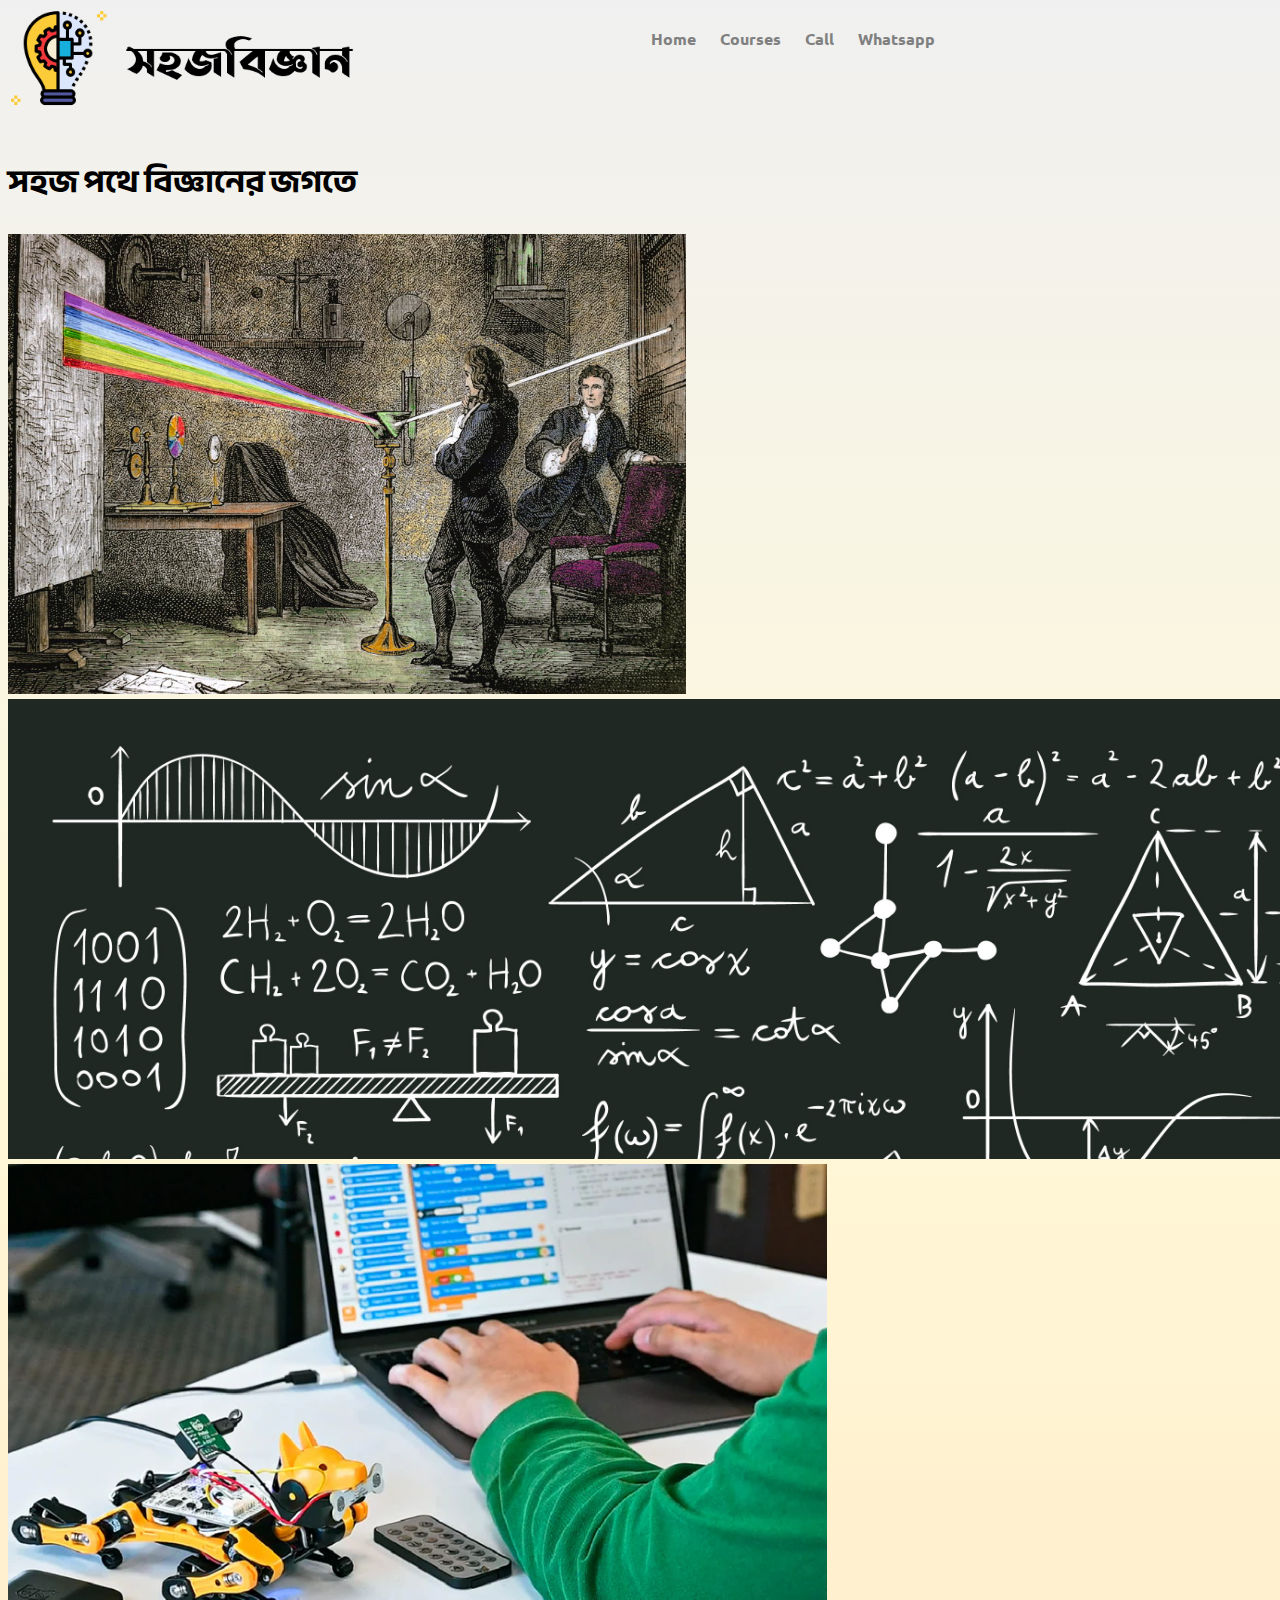
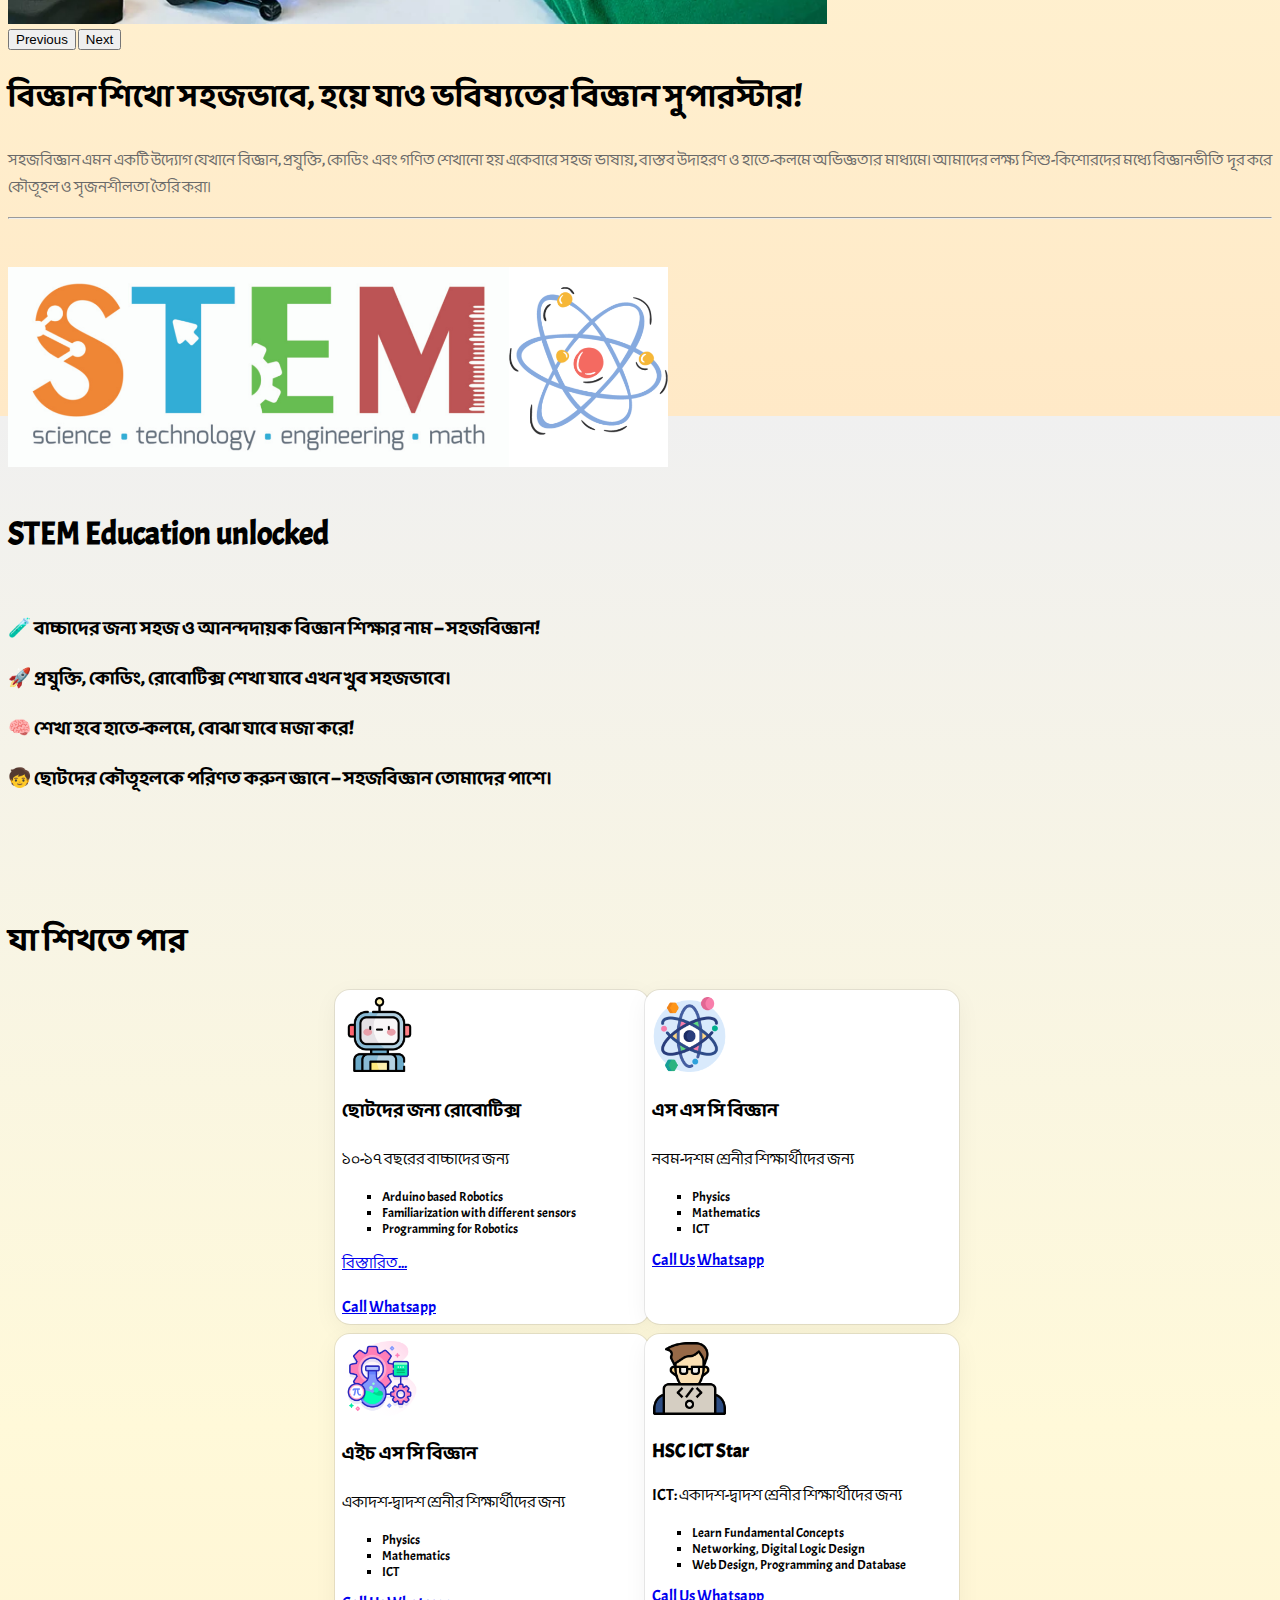
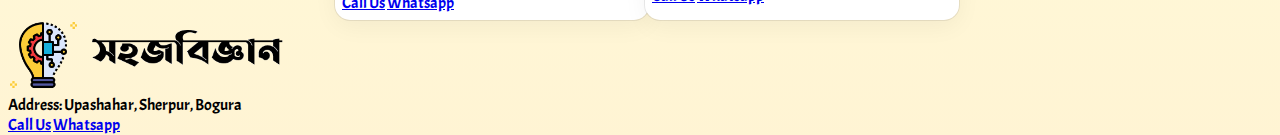
<file: index.html>
<!DOCTYPE html>
<html>
<head>
	<meta charset="utf-8">
	<meta name="viewport" content="width=device-width, initial-scale=1">
	<title>সহজ বিজ্ঞান</title>
	<link rel="icon" href="icc.ico" type="image/x-icon">
	<link href="https://cdn.jsdelivr.net/npm/bootstrap@5.3.7/dist/css/bootstrap.min.css" rel="stylesheet" integrity="sha384-LN+7fdVzj6u52u30Kp6M/trliBMCMKTyK833zpbD+pXdCLuTusPj697FH4R/5mcr" crossorigin="anonymous">
	<script src="https://cdn.jsdelivr.net/npm/bootstrap@5.3.7/dist/js/bootstrap.bundle.min.js" integrity="sha384-ndDqU0Gzau9qJ1lfW4pNLlhNTkCfHzAVBReH9diLvGRem5+R9g2FzA8ZGN954O5Q" crossorigin="anonymous"></script>
	<link rel="stylesheet" type="text/css" href="style.css">
	<link rel="preconnect" href="https://fonts.googleapis.com">
	<link rel="preconnect" href="https://fonts.gstatic.com" crossorigin>
	<link href="https://fonts.googleapis.com/css2?family=Acme&family=Ubuntu:ital,wght@0,300;0,400;0,500;0,700;1,300;1,400;1,500;1,700&display=swap" rel="stylesheet">
	<link rel="preconnect" href="https://fonts.googleapis.com">
	<link rel="preconnect" href="https://fonts.gstatic.com" crossorigin>
	<link href="https://fonts.googleapis.com/css2?family=Acme&family=Ubuntu:ital,wght@0,300;0,400;0,500;0,700;1,300;1,400;1,500;1,700&display=swap" rel="stylesheet">
	<link rel="preconnect" href="https://fonts.googleapis.com">
<link rel="preconnect" href="https://fonts.gstatic.com" crossorigin>
<link href="https://fonts.googleapis.com/css2?family=Anek+Bangla:wght@100..800&family=Baloo+Da+2:wght@400..800&display=swap" rel="stylesheet">
</head>
<body>

	<div class="container">

		<section id="top1">
			<div>
				<img src="i2.png" width="100px" height="100px">
				<img src="lg1 (3).png" class="mt-3" width="57%">
			</div>
			
			<nav>
				<a href="index.html">Home</a>
				<a href="#courses">Courses</a>
				
				<a href="tel:+8801865799812"  class="btn btn-outline-primary  px-3 pt-1 fs-6 fw-bold">Call</a>
			
				<a href="https://wa.me/8801865799812" class="btn btn-outline-success  px-3 pt-1 fs-6 fw-bold">Whatsapp</a>
			</nav>
		</section>

		<br>

		<h1 class="text-center" style="font-family: 'Anek Bangla';">সহজ পথে বিজ্ঞানের জগতে</h1>
		

		<div class="mt-3">
				<div id="carouselExampleControls" class="carousel slide" data-bs-ride="carousel">
				  <div class="carousel-inner">
				    <div class="carousel-item active">
				      <img src="phy1.jpg" class="d-block w-100" alt="..." height="460">
				    </div>
				    <div class="carousel-item">
				      <img src="math5.jpg" class="d-block w-100" alt="..." height="460">
				    </div>
				    <div class="carousel-item">
				      <img src="bg1.webp" class="d-block w-100" alt="..." height="460">
				    </div>
				  </div>
				  <button class="carousel-control-prev" type="button" data-bs-target="#carouselExampleControls" data-bs-slide="prev">
				    <span class="carousel-control-prev-icon" aria-hidden="true"></span>
				    <span class="visually-hidden">Previous</span>
				  </button>
				  <button class="carousel-control-next" type="button" data-bs-target="#carouselExampleControls" data-bs-slide="next">
				    <span class="carousel-control-next-icon" aria-hidden="true"></span>
				    <span class="visually-hidden">Next</span>
				  </button>
				</div>
			<div class="mt-3">
				<h1 class="head1">বিজ্ঞান শিখো সহজভাবে, হয়ে যাও ভবিষ্যতের বিজ্ঞান সুপারস্টার! </h1>
				<p class="fs-4" style="text-align: justify; color: dimgray;">সহজবিজ্ঞান এমন একটি উদ্যোগ যেখানে বিজ্ঞান, প্রযুক্তি, কোডিং এবং গণিত শেখানো হয় একেবারে সহজ ভাষায়, বাস্তব উদাহরণ ও হাতে-কলমে অভিজ্ঞতার মাধ্যমে। আমাদের লক্ষ্য শিশু-কিশোরদের মধ্যে বিজ্ঞানভীতি দূর করে কৌতূহল ও সৃজনশীলতা তৈরি করা।</p>
			</div> 
		</div>
			<hr>
		<br><br>

		
		
		<section>
		<img src="stem2.png" height="200" id="im1">

		
			<div>
				<br>

				<h1>STEM Education unlocked</h1>

				<br>

				<h3 class="mb-4 me-4">🧪 বাচ্চাদের জন্য সহজ ও আনন্দদায়ক বিজ্ঞান শিক্ষার নাম – সহজবিজ্ঞান!</h3>

				<h3 class="mb-4 me-4">🚀 প্রযুক্তি, কোডিং, রোবোটিক্স শেখা যাবে এখন খুব সহজভাবে।</h3>

				<h3 class="mb-4 me-4">🧠 শেখা হবে হাতে-কলমে, বোঝা যাবে মজা করে!</h3>

				<h3 class="mb-4 me-4">🧒 ছোটদের কৌতূহলকে পরিণত করুন জ্ঞানে – সহজবিজ্ঞান তোমাদের পাশে।</h3>
			</div>


</section> 

		<br><br>

		<section id="courses">
			<br><br>
			<h1 class="text-center" >যা শিখতে পার</h1>
		<div class="course">
			

			<div class="box1">
				<img src="ic4.png" width="25%">
				<h3>ছোটদের জন্য রোবোটিক্স</h3>
				<p class="text-danger">১০-১৭ বছরের বাচ্চাদের জন্য</p> 
				<ul type="square">
					<li>Arduino based Robotics</li>
					<li>Familiarization with different sensors</li>
					<li>Programming for Robotics</li>
				</ul>

				<a href="robot.html" class="text-decoration-none btn btn-secondary ms-2">বিস্তারিত...</a>
				<br><br>
				<a href="tel:+8801865799812"  class="btn btn-outline-primary  px-3 pt-1 fs-6">Call</a>
			
				<a href="https://wa.me/+8801865799812" class="btn btn-outline-success  px-3 pt-1 fs-6">Whatsapp</a>
			</div>

			<div class="box1">
				<img src="ic1.png" width="25%">
				<h3>এস এস সি বিজ্ঞান</h3>
				<p class="text-danger">নবম-দশম শ্রেনীর শিক্ষার্থীদের জন্য</p>
				<ul type="square">
					<li>Physics</li>
					<li>Mathematics</li> 
					<li>ICT</li>
				</ul>
				<a href="tel:+8801865799812"  class="btn btn-outline-primary  px-3 pt-1 fs-6">Call Us</a>
			
				<a href="https://wa.me/+8801865799812" class="btn btn-outline-success  px-3 pt-1 fs-6">Whatsapp</a>
			</div>

			<div class="box1">
				<img src="ic2.png" width="25%">
				<h3>এইচ এস সি বিজ্ঞান</h3>
				<p class="text-danger">একাদশ-দ্বাদশ শ্রেনীর শিক্ষার্থীদের জন্য</p>
				<ul type="square">
					<li>Physics</li>
					<li>Mathematics</li>
					<li>ICT</li>
				</ul>
				<a href="tel:+8801865799812"  class="btn btn-outline-primary  px-3 pt-1 fs-6">Call Us</a>
			
				<a href="https://wa.me/+8801865799812" class="btn btn-outline-success  px-3 pt-1 fs-6">Whatsapp</a>
			</div>
			<div class="box1">
				<img src="ic3.png" width="25%">
				<h3>HSC ICT Star <span class="text-danger"></span></h3>
				<p class="text-danger">ICT: একাদশ-দ্বাদশ শ্রেনীর শিক্ষার্থীদের জন্য</p>
				<ul type="square">
					<li>Learn Fundamental Concepts</li>
					<li>Networking, Digital Logic Design</li>
					<li>Web Design, Programming and Database</li>
				</ul>
				<a href="tel:+8801865799812"  class="btn btn-outline-primary  px-3 pt-1 fs-6">Call Us</a>
			
				<a href="https://wa.me/+8801865799812" class="btn btn-outline-success  px-3 pt-1 fs-6">Whatsapp</a>
			</div>
		</div>
	</section>


	
	</div>

	<!-- Remove the container if you want to extend the Footer to full width. -->
<div class=" my-5">

  <footer class="bg-light text-center text-white">
  <!-- Grid container -->
  	<img src="i2.png" width="70px" height="70px">
			<img src="lg1 (3).png" class="mt-3" width="17%">
  <!-- Copyright -->
  <div class="text-center p-3 text-dark" >
    Address: Upashahar, Sherpur, Bogura<br>
    <a href="tel:+8801865799812"  class="btn btn-primary  px-3 pt-2 mt-2 fs-6">Call Us</a>
    <a href="https://wa.me/+8801865799812" class="btn btn-success  px-3 mt-2 pt-2 fs-6">Whatsapp</a>
  </div>
  <!-- Copyright -->
</footer>
  
</div>
<!-- End of .container -->

</body>
</html>
</file>
<file: style.css>
body{
  background: linear-gradient(#f0f0f0,#fff9d9,#ffe9c7); 
  height: 2000px;
  font-family: "acme","Baloo Da 2";
}



@media screen and (max-width: 700px){
    #top1{
      display: flex; 
      font-family: ubuntu;

    }
   #im1{
    width: 90%;
   }

   .course{
    display: grid;
    grid-template-columns: 320px;
    justify-content: center;
    grid-gap: 10px;
   }

   .box1{
    width: 320px;
    padding: 7px;
    border: none;
    border-radius: 15px;
    background: white;
    box-shadow: rgba(0, 0, 0, 0.05) 0px 6px 24px 0px, rgba(0, 0, 0, 0.08) 0px 0px 0px 1px;
    margin-right: 5px;
   }

    nav{
      display: grid;
      grid-template-columns: 110px;
    margin-top: 20px;
    margin-left: 3cm;
  }

  nav a{
  margin-right: 10px;
  padding: 5px;
  margin-top: 5px;
  font-size: 20px;
  font-weight: 600;
  text-decoration: none;
  color: grey;
}
}

@media screen and (min-width: 700px){

   #top1{
  display: flex; 
  font-family: ubuntu;

}
   .box1{
    width: 300px;
    padding: 7px;
    border: none;
    border-radius: 15px;
    background: white;
    box-shadow: rgba(0, 0, 0, 0.05) 0px 6px 24px 0px, rgba(0, 0, 0, 0.08) 0px 0px 0px 1px;
    margin-right: 5px;
   }
   .box1 ul{
    font-size: 13px;
   }

.course{
  display: grid;
  grid-template-columns: 300px 300px;
  justify-content: center;
  grid-gap: 10px;
}

    nav{
   
    margin-top: 20px;
    margin-left: 5cm;
  }

  nav a{
  margin-right: 10px;
  padding: 5px;
  margin-top: 5px;
  font-size: 16px;
  font-weight: 600;
  text-decoration: none;
  color: grey;
}
}

@media screen and (min-width: 1366px){
  nav{

  margin-top: 30px;
  margin-left: 4cm;
}

nav a{
  margin-right: 20px;
  padding: 5px;
  font-size: 20px;
  font-weight: 600;
  text-decoration: none;
  color: grey;
}

.box1{
  border: none;
  border-radius: 15px;
  padding: 10px;
  background: white;
  box-shadow: rgba(0, 0, 0, 0.05) 0px 6px 24px 0px, rgba(0, 0, 0, 0.08) 0px 0px 0px 1px;
  margin-right: 5px;
}

.box1 ul{
  font-size: 15px;
}


.head1{
  font-family: "Baloo Da 2";
  margin-top: 20px;
  font-size: 40px;
}

.flex{
  display: flex;
  
}

#top1{
  display: flex; 
  font-family: ubuntu;

}

.course{
  display: flex;
}
}
</file>
